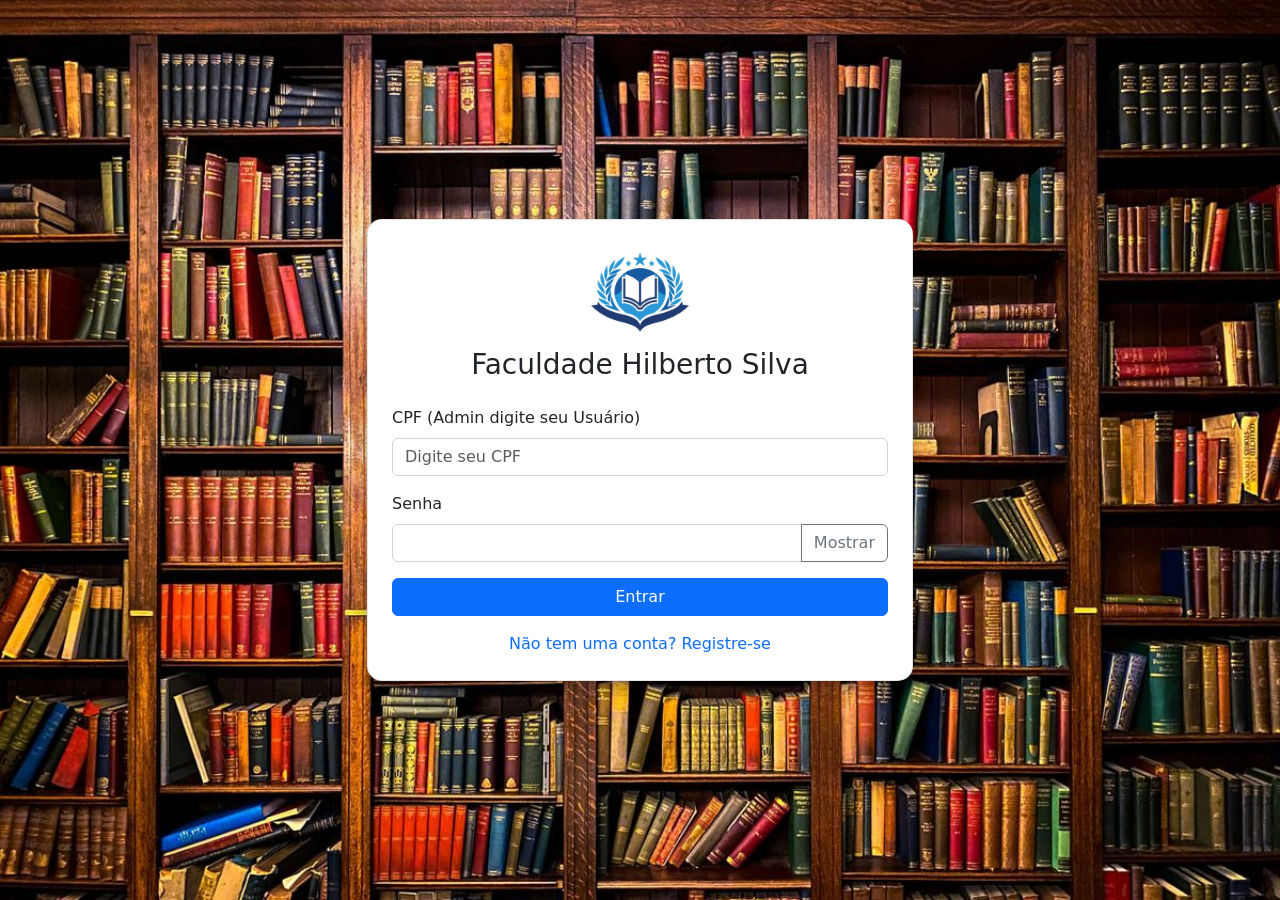
<file: Sprint3/wwwroot/index.html>
<!DOCTYPE html>
<html lang="pt-BR">
<head>
    <meta charset="UTF-8">
    <meta name="viewport" content="width=device-width, initial-scale=1.0">
    <title>Sistema Escolar - Login</title>
    <link href="https://cdn.jsdelivr.net/npm/bootstrap@5.3.0/dist/css/bootstrap.min.css" rel="stylesheet">
    <link rel="stylesheet" href="global.css">
    <style>
        .card {
            border-radius: 15px;
            box-shadow: 0 8px 16px rgba(0, 0, 0, 0.3);
            background-color: rgb(255, 255, 255);
            border: 1px solid rgba(0, 0, 0, 0.1);
        }

        .card-body, .form-label, h3, a {
            color: #212529 !important;
        }

        .form-control, .form-select {
            background-color: #fff;
            border-color: #ced4da;
        }
    </style>
</head>
<body class="d-flex align-items-center min-vh-100">

    <div class="container">
        <div class="row justify-content-center">

            <div class="col-md-6" id="cardLogin">
                <div class="card p-4">
                    <img src="logo2.jpg" class="img-fluid mx-auto d-block mb-2" height="120" width="120" alt="logo">
                    <h3 class="text-center mb-4">Faculdade Hilberto Silva</h3>

                    <div id="msgLogin"></div>

                    <form id="formLogin">
                        <div class="mb-3">
                            <label class="form-label">CPF (Admin digite seu Usuário)</label>
                            <input type="text" class="form-control" id="loginCpf" placeholder="Digite seu CPF" required oninput="mascaraLogin(this)">
                        </div>
                        <div class="mb-3">
                            <label class="form-label">Senha</label>
                            <div class="input-group">
                                <input type="password" class="form-control" id="loginSenha" required>
                                <button class="btn btn-outline-secondary" type="button" onclick="toggleSenha('loginSenha', this)">Mostrar</button>
                            </div>
                        </div>
                        <button type="submit" class="btn btn-primary w-100">Entrar</button>
                    </form>
                    <div class="mt-3 text-center">
                        <a href="#" id="linkIrParaRegistro" class="text-decoration-none text-primary">Não tem uma conta? Registre-se</a>
                    </div>
                </div>
            </div>

            <div class="col-md-5 d-none" id="cardRegistro">
                <div class="card p-4">
                    <h3 class="text-center mb-4">Cadastre-se</h3>

                    <div id="msgRegistro"></div>

                    <form id="formRegistro">
                        <div class="mb-3">
                            <label class="form-label">CPF</label>
                            <input type="text" class="form-control" id="regCpf" placeholder="000.000.000-00" required oninput="aplicarMascaraCpf(this)">
                        </div>
                        <div class="mb-3">
                            <label class="form-label">Senha</label>
                            <div class="input-group">
                                <input type="password" class="form-control" id="regSenha" required>
                                <button class="btn btn-outline-secondary" type="button" onclick="toggleSenha('regSenha', this)">Mostrar</button>
                            </div>
                        </div>
                        <button type="submit" class="btn btn-success w-100">Registrar</button>
                    </form>
                    <div class="mt-3 text-center">
                        <a href="#" id="linkIrParaLogin" class="text-decoration-none text-primary">Já tem uma conta? Faça Login</a>
                    </div>
                </div>
            </div>

        </div>
    </div>

    <script src="https://cdn.jsdelivr.net/npm/bootstrap@5.3.0/dist/js/bootstrap.bundle.min.js"></script>
    <script src="app.js"></script>
</body>
</html>
</file>
<file: Sprint3/wwwroot/global.css>
﻿body {
    background-image: url('image_6.jpg');
    background-size: cover;
    background-position: center;
    background-repeat: no-repeat;
    background-attachment: fixed;
    background-color: #3e2723;
}
</file>
